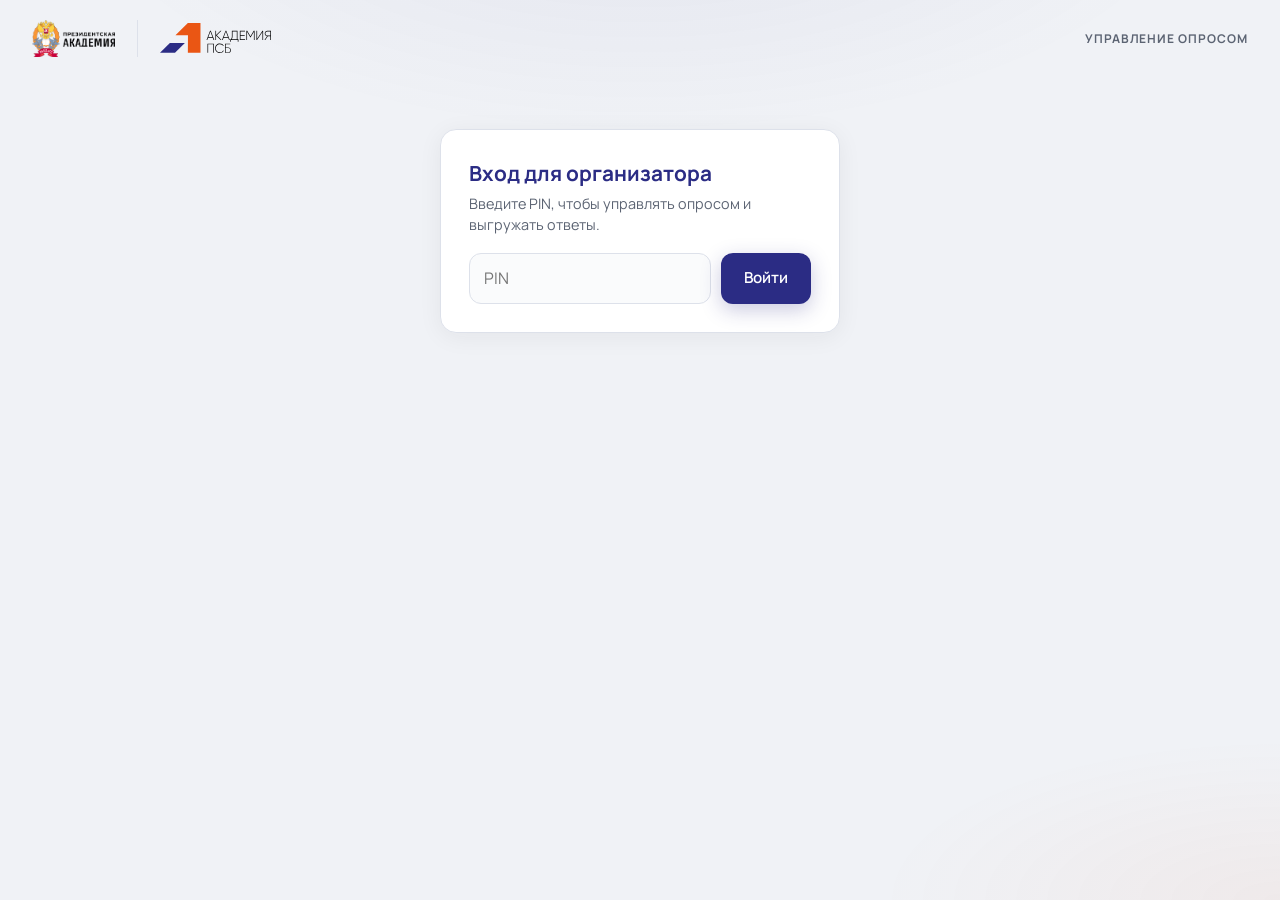
<file: tl/admin.html>
<!DOCTYPE html>
<html lang="ru">
  <head>
    <meta charset="UTF-8" />
    <meta name="viewport" content="width=device-width, initial-scale=1" />
    <meta name="robots" content="noindex" />
    <meta name="theme-color" content="#f0f2f6" />
    <title>Управление опросом — Анкета ТЛ</title>
    <link rel="preconnect" href="https://fonts.googleapis.com" />
    <link rel="preconnect" href="https://fonts.gstatic.com" crossorigin />
    <link href="https://fonts.googleapis.com/css2?family=Manrope:wght@400;500;600;700;800&display=swap" rel="stylesheet" />
    <link rel="stylesheet" href="assets/tl.css" />
    <style>
      .shell {
        position: relative;
        z-index: 1;
        max-width: 1280px;
        margin: 0 auto;
        padding: 20px var(--gutter) 48px;
      }
      .top {
        display: flex;
        align-items: center;
        justify-content: space-between;
        gap: 12px;
        flex-wrap: wrap;
        margin-bottom: 22px;
      }
      .top .brand {
        --logo-h: 30px;
      }
      .tag {
        font-size: 0.75rem;
        font-weight: 700;
        letter-spacing: 0.08em;
        text-transform: uppercase;
        color: var(--muted);
      }
      .panel {
        min-width: 0;
        background: var(--surface);
        border: 1px solid var(--border);
        border-radius: var(--radius);
        padding: clamp(18px, 2.4vw, 28px);
        box-shadow: 0 4px 24px rgba(28, 31, 38, 0.06);
      }
      .gate {
        max-width: 400px;
        margin: 8vh auto 0;
      }
      .gate h1 {
        margin: 0 0 6px;
        font-size: 1.3rem;
        color: var(--navy);
      }
      .gate p {
        margin: 0 0 18px;
        color: var(--muted);
        font-size: 0.9rem;
      }
      .gate form {
        display: flex;
        gap: 10px;
      }
      .field {
        flex: 1;
        min-width: 0;
        font: inherit;
        font-size: 1rem;
        border: 1px solid var(--border);
        border-radius: var(--radius-sm);
        padding: 12px 14px;
        background: var(--surface-2);
      }
      .field:focus {
        outline: none;
        border-color: var(--navy);
        box-shadow: 0 0 0 3px rgba(43, 44, 132, 0.12);
      }
      .grid {
        display: grid;
        grid-template-columns: repeat(12, minmax(0, 1fr));
        gap: 16px;
      }
      .span-4 {
        grid-column: span 4;
      }
      .span-8 {
        grid-column: span 8;
      }
      .span-12 {
        grid-column: span 12;
      }
      @media (max-width: 960px) {
        .span-4,
        .span-8 {
          grid-column: span 12;
        }
      }
      .kpis {
        display: grid;
        grid-template-columns: repeat(3, minmax(0, 1fr));
        gap: 12px;
      }
      @media (max-width: 520px) {
        .kpis {
          grid-template-columns: 1fr;
        }
      }
      .kpi {
        background: var(--navy-soft);
        border-radius: var(--radius-sm);
        padding: 14px 16px;
      }
      .kpi b {
        display: block;
        font-size: 2rem;
        font-weight: 800;
        line-height: 1.1;
        color: var(--navy);
        font-variant-numeric: tabular-nums;
      }
      .kpi span {
        font-size: 0.8rem;
        color: var(--muted);
      }
      h2 {
        margin: 0 0 14px;
        font-size: 0.78rem;
        letter-spacing: 0.08em;
        text-transform: uppercase;
        color: var(--muted);
      }
      .switch-row {
        display: flex;
        align-items: center;
        justify-content: space-between;
        gap: 16px;
        padding: 14px 0;
        border-top: 1px solid var(--border);
      }
      .switch-row:first-of-type {
        border-top: 0;
        padding-top: 0;
      }
      .switch-row strong {
        display: block;
        font-size: 0.95rem;
      }
      .switch-row span {
        font-size: 0.82rem;
        color: var(--muted);
      }
      .toggle {
        position: relative;
        flex-shrink: 0;
        width: 52px;
        height: 30px;
        border-radius: 999px;
        border: 0;
        background: #cfd4de;
        cursor: pointer;
        transition: background-color 0.2s ease;
      }
      .toggle::after {
        content: "";
        position: absolute;
        top: 3px;
        left: 3px;
        width: 24px;
        height: 24px;
        border-radius: 50%;
        background: #fff;
        box-shadow: 0 1px 4px rgba(0, 0, 0, 0.2);
        transition: transform 0.2s cubic-bezier(0.22, 1, 0.36, 1);
      }
      .toggle[aria-checked="true"] {
        background: var(--navy);
      }
      .toggle[aria-checked="true"]::after {
        transform: translateX(22px);
      }
      .toggle:disabled {
        opacity: 0.5;
      }
      .links {
        display: grid;
        grid-template-columns: minmax(0, 1fr);
        gap: 10px;
      }
      .link {
        display: flex;
        align-items: center;
        gap: 10px;
        background: var(--surface-2);
        border: 1px solid var(--border);
        border-radius: var(--radius-sm);
        padding: 10px 10px 10px 14px;
      }
      .link div {
        flex: 1;
        min-width: 0;
      }
      .link strong {
        display: block;
        font-size: 0.85rem;
      }
      .link a {
        display: block;
        font-size: 0.8rem;
        color: var(--navy);
        white-space: nowrap;
        overflow: hidden;
        text-overflow: ellipsis;
      }
      .btn-sm {
        min-height: 38px;
        padding: 8px 14px;
        font-size: 0.85rem;
      }
      .qr-wrap {
        display: flex;
        gap: 16px;
        align-items: center;
        margin-top: 14px;
      }
      .qr-wrap .qr {
        width: 120px;
        height: 120px;
        flex-shrink: 0;
        border: 1px solid var(--border);
        border-radius: 10px;
        overflow: hidden;
      }
      .qr-wrap .qr svg {
        width: 100%;
        height: 100%;
        display: block;
      }
      .qr-wrap p {
        margin: 0 0 10px;
        font-size: 0.85rem;
        color: var(--muted);
      }
      .row-actions {
        display: flex;
        gap: 10px;
        flex-wrap: wrap;
      }
      .toast {
        position: fixed;
        left: 50%;
        bottom: 24px;
        transform: translateX(-50%) translateY(20px);
        background: var(--text);
        color: #fff;
        padding: 10px 18px;
        border-radius: 10px;
        font-size: 0.875rem;
        opacity: 0;
        pointer-events: none;
        transition: opacity 0.2s ease, transform 0.2s ease;
        z-index: 10;
      }
      .toast.on {
        opacity: 1;
        transform: translateX(-50%) translateY(0);
      }
      .results-wrap {
        margin-top: 8px;
      }
      .results-head {
        display: flex;
        align-items: center;
        justify-content: space-between;
        gap: 12px;
        flex-wrap: wrap;
        margin: 26px 0 14px;
      }
      .results-head h2 {
        margin: 0;
      }
      .r-grid {
        --r-colw: 360px;
        --r-cols: 3;
        --r-gap: 16px;
        font-size: 15px;
      }
      .danger-zone {
        margin-top: 14px;
        padding-top: 14px;
        border-top: 1px solid var(--border);
      }
      .danger-zone p {
        margin: 0 0 10px;
        font-size: 0.82rem;
        color: var(--muted);
      }
    </style>
  </head>
  <body>
    <div class="shell">
      <header class="top">
        <div class="brand">
          <img class="logo-ranepa" src="assets/logo-ranepa.png" width="114" height="50" alt="Президентская академия (РАНХиГС)" />
          <span class="brand-sep" aria-hidden="true"></span>
          <img src="assets/logo-psb.svg" width="133" height="36" alt="Академия ПСБ" />
        </div>
        <span class="tag" id="tag">Управление опросом</span>
      </header>

      <section class="panel gate" id="gate">
        <h1>Вход для организатора</h1>
        <p>Введите PIN, чтобы управлять опросом и выгружать ответы.</p>
        <form id="gate-form">
          <input class="field" id="pin" type="password" inputmode="numeric" autocomplete="off" placeholder="PIN" aria-label="PIN" />
          <button class="btn btn-primary" type="submit">Войти</button>
        </form>
        <p class="err" id="gate-err" hidden>Неверный PIN</p>
      </section>

      <div id="app" hidden>
        <div class="grid">
          <section class="panel span-8">
            <h2>Ход опроса</h2>
            <div class="kpis">
              <div class="kpi"><b id="k-sub">0</b><span>отправили анкету</span></div>
              <div class="kpi"><b id="k-vis">0</b><span>открыли анкету</span></div>
              <div class="kpi"><b id="k-conv">—</b><span>дошли до конца</span></div>
            </div>
            <div style="margin-top: 22px">
              <div class="switch-row">
                <div><strong>Приём ответов</strong><span id="s-open-d">Участники могут заполнять анкету</span></div>
                <button class="toggle" id="t-open" role="switch" aria-checked="false" aria-label="Приём ответов"></button>
              </div>
              <div class="switch-row">
                <div><strong>Результаты на большом экране</strong><span id="s-show-d">Сейчас на экране QR-код и счётчик</span></div>
                <button class="toggle" id="t-show" role="switch" aria-checked="false" aria-label="Показать результаты"></button>
              </div>
            </div>
          </section>

          <section class="panel span-4">
            <h2>Ссылки</h2>
            <div class="links">
              <div class="link">
                <div><strong>Анкета для участников</strong><a id="l-survey" target="_blank" rel="noopener"></a></div>
                <button class="btn btn-ghost btn-sm" data-copy="l-survey">Копировать</button>
              </div>
              <div class="link">
                <div><strong>Экран мероприятия</strong><a id="l-screen" target="_blank" rel="noopener"></a></div>
                <button class="btn btn-ghost btn-sm" data-copy="l-screen">Копировать</button>
              </div>
            </div>
            <div class="qr-wrap">
              <div class="qr" id="qr"></div>
              <div>
                <p>QR-код ведёт на анкету. Можно скачать для печати или слайда.</p>
                <button class="btn btn-ghost btn-sm" id="qr-dl">Скачать SVG</button>
              </div>
            </div>
          </section>
        </div>

        <div class="results-head">
          <h2>Ответы</h2>
          <div class="row-actions">
            <button class="btn btn-ghost btn-sm" id="report">Скачать отчёт (HTML)</button>
            <button class="btn btn-primary btn-sm" id="csv">Выгрузить в Excel (CSV)</button>
          </div>
        </div>
        <div class="r-grid" id="results"></div>

        <section class="panel danger-zone" style="margin-top: 24px">
          <h2>Сброс</h2>
          <p>Удалит все ответы и счётчики. Перед сбросом сделайте выгрузку — восстановить данные будет нельзя.</p>
          <button class="btn btn-danger btn-sm" id="reset">Удалить все ответы</button>
          <p class="err" id="reset-err" hidden></p>
        </section>
      </div>
    </div>
    <div class="toast" id="toast" role="status"></div>

    <script src="assets/qrcode.js"></script>
    <script src="../assets/firebase-config.js"></script>
    <script src="assets/tl-questions.js"></script>
    <script src="assets/tl-core.js"></script>
    <script src="assets/tl-render.js"></script>
    <script>
      (function () {
      const { store, isDemo, aggregate, toCSV, esc, adminPin, surveyUrl, withTimeout, isLocalFile } = window.TL;
      const { resultsHtml, RESULTS_CSS } = window.TLRender;

      const st = document.createElement("style");
      st.textContent = RESULTS_CSS;
      document.head.appendChild(st);

      const $ = (id) => document.getElementById(id);
      let poll = null;
      let subs = [];
      let started = false;

      function toast(t) {
        const el = $("toast");
        el.textContent = t;
        el.classList.add("on");
        clearTimeout(toast.t);
        toast.t = setTimeout(() => el.classList.remove("on"), 2200);
      }

      function qrSvg(text) {
        if (typeof qrcode !== "function") return "";
        const qr = qrcode(0, "M");
        qr.addData(text);
        qr.make();
        const n = qr.getModuleCount();
        let d = "";
        for (let r = 0; r < n; r++) for (let c = 0; c < n; c++) if (qr.isDark(r, c)) d += `M${c} ${r}h1v1h-1z`;
        return `<svg xmlns="http://www.w3.org/2000/svg" viewBox="-2 -2 ${n + 4} ${n + 4}" shape-rendering="crispEdges"><rect x="-2" y="-2" width="${n + 4}" height="${n + 4}" fill="#fff"/><path d="${d}" fill="#1c1f26"/></svg>`;
      }

      function renderPoll() {
        if (!poll) return;
        const open = poll.status !== "closed";
        $("t-open").setAttribute("aria-checked", String(open));
        $("s-open-d").textContent = open ? "Участники могут заполнять анкету" : "Анкета закрыта, новые ответы не принимаются";
        $("t-show").setAttribute("aria-checked", String(!!poll.showResults));
        $("s-show-d").textContent = poll.showResults ? "На экране показаны итоги опроса" : "Сейчас на экране QR-код и счётчик";
        renderKpi();
      }

      function renderKpi() {
        const sub = subs.length;
        const vis = Math.max(poll ? poll.visitorCount || 0 : 0, sub);
        $("k-sub").textContent = sub;
        $("k-vis").textContent = vis;
        $("k-conv").textContent = vis ? Math.round((sub / vis) * 100) + "%" : "—";
      }

      function renderResults() {
        $("results").innerHTML = subs.length
          ? resultsHtml(aggregate(subs), { allTexts: true })
          : `<div class="panel" style="color:var(--muted)">Пока никто не отправил анкету.</div>`;
        renderKpi();
      }

      async function setPoll(patch, btn) {
        btn.disabled = true;
        try {
          await store.updatePoll(patch);
        } catch (e) {
          console.error(e);
          toast("Не удалось сохранить: " + (e.code || e.message));
        }
        btn.disabled = false;
      }

      async function start() {
        if (started) return;
        started = true;
        $("gate").hidden = true;
        $("app").hidden = false;
        if (isDemo) $("tag").textContent = "Демо-режим";

        const sUrl = surveyUrl();
        const scrUrl = new URL("results.html" + (isDemo ? "?demo" : ""), location.href).href;
        $("l-survey").href = sUrl;
        $("l-survey").textContent = sUrl.replace(/^https?:\/\//, "");
        $("l-screen").href = scrUrl;
        $("l-screen").textContent = scrUrl.replace(/^https?:\/\//, "");
        const svg = qrSvg(sUrl);
        $("qr").innerHTML = svg;

        document.querySelectorAll("[data-copy]").forEach((b) =>
          b.addEventListener("click", async () => {
            const href = $(b.dataset.copy).href;
            try {
              await navigator.clipboard.writeText(href);
              toast("Ссылка скопирована");
            } catch (_) {
              prompt("Скопируйте ссылку", href);
            }
          })
        );
        $("qr-dl").addEventListener("click", () => download("qr-anketa.svg", svg, "image/svg+xml"));
        $("t-open").addEventListener("click", (e) =>
          setPoll({ status: poll && poll.status === "closed" ? "open" : "closed" }, e.currentTarget)
        );
        $("t-show").addEventListener("click", (e) => setPoll({ showResults: !(poll && poll.showResults) }, e.currentTarget));
        $("csv").addEventListener("click", () => {
          if (!subs.length) return toast("Ответов пока нет");
          const d = new Date().toISOString().slice(0, 10);
          download(`anketa-tl-${d}.csv`, toCSV(subs), "text/csv;charset=utf-8");
        });
        $("report").addEventListener("click", async () => {
          if (!subs.length) return toast("Ответов пока нет");
          let css = "";
          try {
            css = await (await fetch("assets/tl.css")).text();
          } catch (_) {}
          const d = new Date();
          const html = `<!DOCTYPE html><html lang="ru"><head><meta charset="UTF-8"><meta name="viewport" content="width=device-width, initial-scale=1">
<title>Отчёт по анкете — ${d.toLocaleDateString("ru-RU")}</title>
<link href="https://fonts.googleapis.com/css2?family=Manrope:wght@400;600;700;800&display=swap" rel="stylesheet">
<style>${css}${RESULTS_CSS}body{padding:32px clamp(16px,3vw,48px)}h1{color:var(--navy);margin:0 0 6px;font-size:1.8rem}.meta{color:var(--muted);margin:0 0 24px}.r-grid{--r-colw:380px;--r-cols:3}@media print{body::before{display:none}.r-card{box-shadow:none}}</style></head>
<body><p class="kicker">${esc(window.TL_SURVEY.welcome.kicker)} · РАНХиГС × Академия ПСБ</p><h1>${esc(window.TL_SURVEY.welcome.title)}</h1>
<p class="meta">Участников: <b>${subs.length}</b> · выгружено ${d.toLocaleString("ru-RU")}</p>
<div class="r-grid">${resultsHtml(aggregate(subs), { allTexts: true })}</div></body></html>`;
          download(`otchet-anketa-tl-${d.toISOString().slice(0, 10)}.html`, html, "text/html;charset=utf-8");
        });
        $("reset").addEventListener("click", async (e) => {
          const n = subs.length;
          if (!confirm(`Удалить все ответы (${n}) и обнулить счётчики? Это действие нельзя отменить.`)) return;
          const b = e.currentTarget;
          b.disabled = true;
          $("reset-err").hidden = true;
          try {
            await store.resetAll();
            toast("Ответы удалены");
          } catch (err) {
            console.error(err);
            $("reset-err").textContent = "Не удалось удалить: " + (err.code || err.message);
            $("reset-err").hidden = false;
          }
          b.disabled = false;
        });

        try {
          store.watchVisitors = true;
          await withTimeout(store.init(), 20000);
          if (isDemo && new URLSearchParams(location.search).has("seed")) await store.seed();
          store.onPoll((p) => {
            poll = p;
            renderPoll();
          });
          store.onSubmissions((list) => {
            subs = list.filter((s) => s && s.answers);
            renderResults();
          });
        } catch (e) {
          console.error(e);
          $("results").innerHTML = `<div class="notice"><strong>Нет подключения к базе.</strong> ${esc(e.code || e.message || e)}</div>`;
        }
      }

      function download(name, content, type) {
        const blob = new Blob([content], { type });
        const a = document.createElement("a");
        a.href = URL.createObjectURL(blob);
        a.download = name;
        document.body.appendChild(a);
        a.click();
        setTimeout(() => {
          URL.revokeObjectURL(a.href);
          a.remove();
        }, 500);
      }

      try {
        if (sessionStorage.getItem("tl-admin") === "1") start();
      } catch (_) {}
      $("gate-form").addEventListener("submit", (e) => {
        e.preventDefault();
        if ($("pin").value.trim() === adminPin) {
          try {
            sessionStorage.setItem("tl-admin", "1");
          } catch (_) {}
          start();
        } else {
          $("gate-err").hidden = false;
          $("pin").select();
        }
      });
      })();
    </script>
  </body>
</html>
</file>
<file: tl/assets/tl.css>
/* Общие стили анкеты ТЛ. Палитра и шрифт — как в исходном опросе Академии ПСБ. */
:root {
  --bg: #f0f2f6;
  --surface: #ffffff;
  --surface-2: #fafbfc;
  --border: #dde1ea;
  --text: #1c1f26;
  --text-2: #3a4150;
  --muted: #5c6473;
  --navy: #2b2c84;
  --navy-2: #4547b3;
  --orange: #ea5614;
  --navy-soft: rgba(43, 44, 132, 0.08);
  --navy-line: rgba(43, 44, 132, 0.12);
  --radius: 16px;
  --radius-sm: 12px;
  --font: "Manrope", system-ui, -apple-system, "Segoe UI", sans-serif;
  --safe-bottom: env(safe-area-inset-bottom, 0px);
  --gutter: clamp(16px, 4vw, 32px);
}
*,
*::before,
*::after {
  box-sizing: border-box;
}
html {
  -webkit-text-size-adjust: 100%;
}
body {
  margin: 0;
  min-height: 100dvh;
  font-family: var(--font);
  background: var(--bg);
  color: var(--text);
  line-height: 1.45;
  -webkit-font-smoothing: antialiased;
}
body::before {
  content: "";
  position: fixed;
  inset: 0;
  pointer-events: none;
  background: radial-gradient(ellipse 90% 60% at 50% -15%, rgba(43, 44, 132, 0.07), transparent 50%),
    radial-gradient(ellipse 70% 40% at 100% 100%, rgba(234, 86, 20, 0.05), transparent 45%);
  z-index: 0;
}
button {
  font: inherit;
  color: inherit;
}
:focus-visible {
  outline: 2px solid var(--navy);
  outline-offset: 2px;
}

/* ---------- Логотипы ---------- */
.brand {
  display: flex;
  align-items: center;
  gap: clamp(12px, 2.5vw, 22px);
  min-width: 0;
}
.brand a {
  display: block;
  line-height: 0;
  flex-shrink: 0;
}
.brand img {
  display: block;
  width: auto;
  height: var(--logo-h, 36px);
}
.brand .logo-ranepa {
  height: calc(var(--logo-h, 36px) * 1.22);
}
.brand-sep {
  width: 1px;
  align-self: stretch;
  min-height: 28px;
  background: var(--border);
}
@media (max-width: 380px) {
  .brand {
    --logo-h: 28px;
  }
}

/* ---------- Кнопки ---------- */
.btn {
  display: inline-flex;
  align-items: center;
  justify-content: center;
  gap: 8px;
  min-height: 48px;
  padding: 13px 22px;
  border-radius: 12px;
  border: 1px solid transparent;
  font-weight: 600;
  font-size: 0.95rem;
  cursor: pointer;
  text-decoration: none;
  transition: filter 0.2s ease, transform 0.12s ease, background-color 0.2s ease, border-color 0.2s ease;
  -webkit-tap-highlight-color: transparent;
}
.btn:active:not(:disabled) {
  transform: scale(0.98);
}
.btn:disabled {
  opacity: 0.45;
  cursor: not-allowed;
}
.btn-primary {
  background: var(--navy);
  color: #fff;
  box-shadow: 0 6px 20px rgba(43, 44, 132, 0.25);
}
.btn-primary:hover:not(:disabled) {
  filter: brightness(1.08);
}
.btn-ghost {
  background: var(--surface);
  color: var(--muted);
  border-color: var(--border);
}
.btn-ghost:hover:not(:disabled) {
  border-color: rgba(43, 44, 132, 0.35);
  color: var(--text);
}
.btn-danger {
  background: #fff;
  color: #b42318;
  border-color: #f5c4c0;
}
.btn-danger:hover:not(:disabled) {
  background: #fff5f4;
}
.btn svg {
  flex-shrink: 0;
}

.kicker {
  font-size: 0.75rem;
  letter-spacing: 0.1em;
  text-transform: uppercase;
  color: var(--muted);
  font-weight: 600;
  margin: 0 0 14px;
}
.err {
  color: #c41e1e;
  font-size: 0.875rem;
  margin: 10px 0 0;
}
.notice {
  background: #fff8e6;
  border: 1px solid #f0d78c;
  border-radius: var(--radius-sm);
  padding: 12px 16px;
  font-size: 0.875rem;
  color: #5c4a1a;
}
.notice code {
  font-size: 0.85em;
  background: rgba(0, 0, 0, 0.06);
  padding: 1px 5px;
  border-radius: 4px;
}

/* ---------- Полосы результатов ---------- */
.bar-row {
  display: grid;
  grid-template-columns: minmax(0, 1fr) auto;
  gap: 6px 14px;
  align-items: end;
}
.bar-label {
  color: var(--text-2);
  line-height: 1.3;
  min-width: 0;
}
.bar-val {
  font-weight: 700;
  font-variant-numeric: tabular-nums;
  text-align: right;
  white-space: nowrap;
}
.bar-val small {
  font-weight: 500;
  color: var(--muted);
  margin-left: 6px;
  font-size: 0.8em;
}
.bar-track {
  grid-column: 1 / -1;
  height: 8px;
  border-radius: 999px;
  background: rgba(43, 44, 132, 0.1);
  overflow: hidden;
}
.bar-fill {
  height: 100%;
  border-radius: inherit;
  background: linear-gradient(90deg, var(--navy), #5a5cb8);
  transition: width 0.6s cubic-bezier(0.22, 1, 0.36, 1);
}
.bar-row.is-top .bar-fill {
  background: linear-gradient(90deg, var(--orange), #f2844f);
}

@media (prefers-reduced-motion: reduce) {
  *,
  *::before,
  *::after {
    animation-duration: 0.01ms !important;
    transition-duration: 0.01ms !important;
  }
}
</file>
